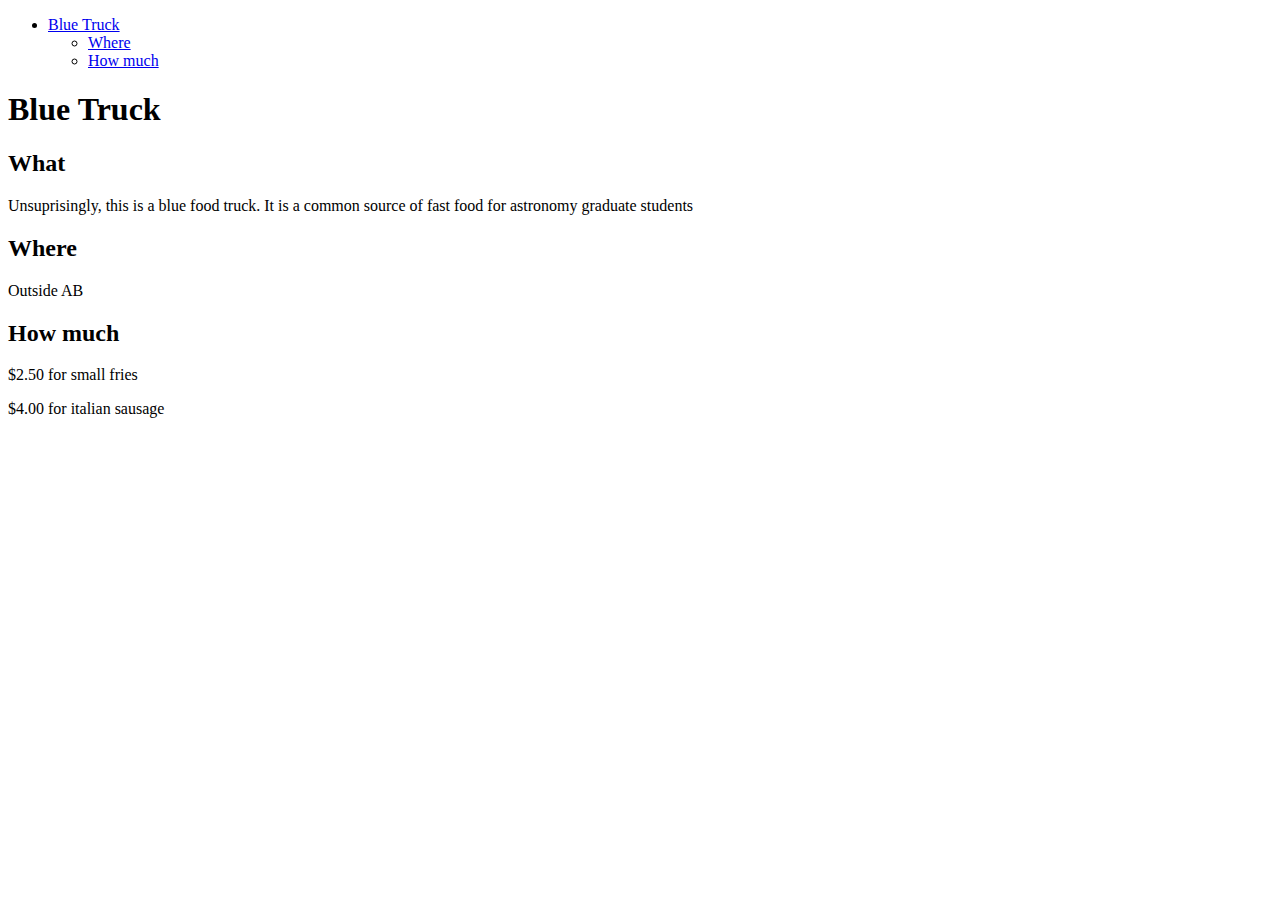
<file: bluetruck.html>
<!DOCTYPE html>
<html>

<head>
  <meta charset="utf-8">
  <meta name="viewport" content="width=device-width, initial-scale=1.0">
  <title>bluetruck.md</title>
  <link rel="stylesheet" href="https://stackedit.io/style.css" />
</head>

<body class="stackedit">
  <div class="stackedit__left">
    <div class="stackedit__toc">
      
<ul>
<li><a href="#blue-truck">Blue Truck</a>
<ul>
<li><a href="#where">Where</a></li>
<li><a href="#how-much">How much</a></li>
</ul>
</li>
</ul>

    </div>
  </div>
  <div class="stackedit__right">
    <div class="stackedit__html">
      <h1 id="blue-truck">Blue Truck</h1>
<h2 id="where">What</h2>
<p>Unsuprisingly, this is a blue food truck. It is a common source of fast food for astronomy graduate students</p>
<h2 id="where">Where</h2>
<p>Outside AB</p>
<h2 id="how-much">How much</h2>
<p>$2.50 for small fries</p>
<p>$4.00 for italian sausage</p>

    </div>
  </div>
</body>

</html>
<!--stackedit_data:
eyJoaXN0b3J5IjpbMTEzMjgyNTA4MywxMzcyMjA4NTVdfQ==
-->
</file>
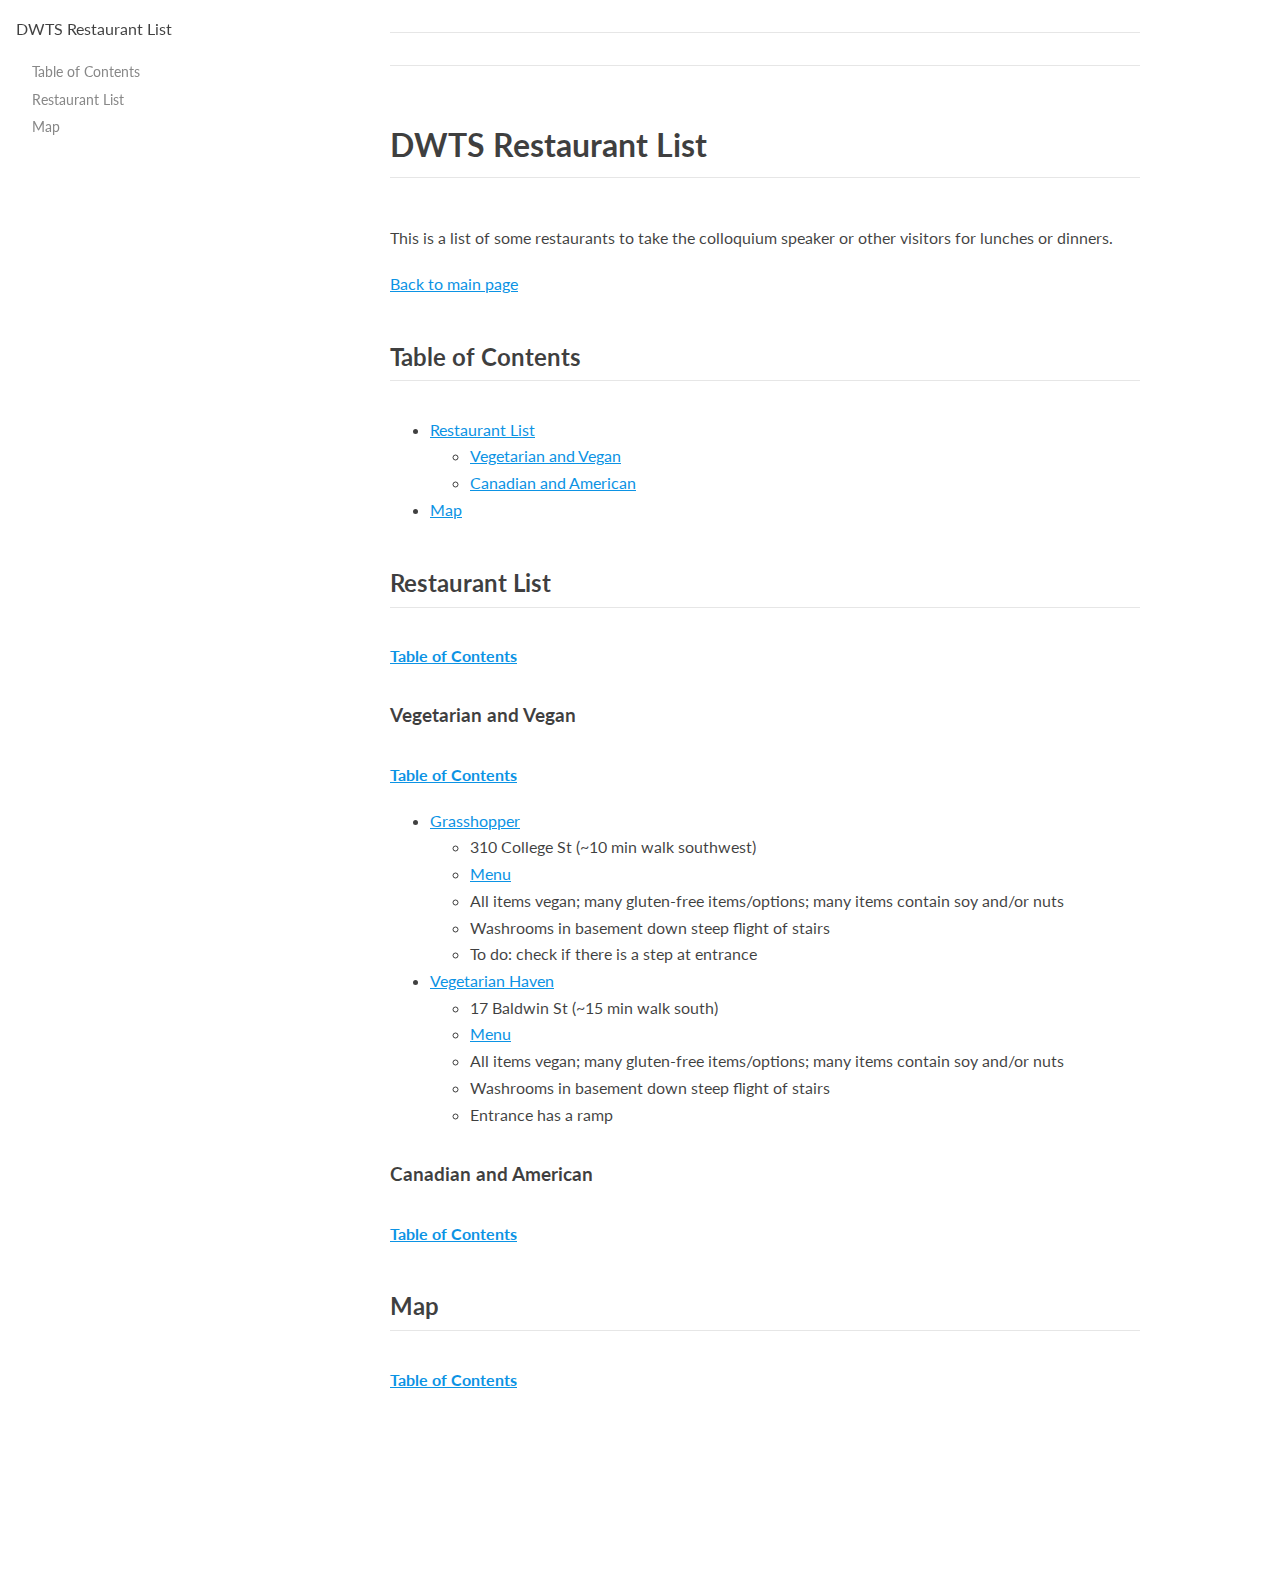
<file: dwts-restaurant-list.html>
<!DOCTYPE html>
<html>

<head>
  <meta charset="utf-8">
  <meta name="viewport" content="width=device-width, initial-scale=1.0">
  <title>dwts-restaurant-list.html</title>
  <link rel="stylesheet" href="https://uoftgasa.github.io/html-template/style.css" />
</head>

<body class="stackedit">
  <div class="stackedit__left">
    <div class="stackedit__toc">
      
<ul>
<li><a href="#dwts-restaurant-list">DWTS Restaurant List</a>
<ul>
<li><a href="#table-of-contents">Table of Contents</a></li>
<li><a href="#restaurant-list">Restaurant List</a></li>
<li><a href="#map">Map</a></li>
</ul>
</li>
</ul>

    </div>
  </div>
  <div class="stackedit__right">
    <div class="stackedit__html">
      <hr>
<hr>
<h1 id="dwts-restaurant-list">DWTS Restaurant List</h1>
<p>This is a list of some restaurants to take the colloquium speaker or other visitors for lunches or dinners.</p>
<p><a href="https://uoftgasa.github.io/#gasa">Back to main page</a></p>
<h2 id="table-of-contents">Table of Contents</h2>
<ul>
<li><a href="#restaurant-list">Restaurant List </a>
<ul>
<li><a href="#vegetarian-and-vegan">Vegetarian and Vegan</a></li>
<li><a href="#canadian-and-american">Canadian and American</a></li>
</ul>
</li>
<li><a href="#map">Map</a></li>
</ul>
<h2 id="restaurant-list">Restaurant List</h2>
<p><a href="#table-of-contents"><strong>Table of Contents</strong></a></p>
<h3 id="vegetarian-and-vegan">Vegetarian and Vegan</h3>
<p><a href="#table-of-contents"><strong>Table of Contents</strong></a></p>
<ul>
<li><a href="http://grasshopperrestaurant.ca/">Grasshopper</a>
<ul>
<li>310 College St (~10 min walk southwest)</li>
<li><a href="http://grasshopperrestaurant.ca/menu/college_menu.pdf">Menu</a></li>
<li>All items vegan; many gluten-free items/options; many items contain soy and/or nuts</li>
<li>Washrooms in basement down steep flight of stairs</li>
<li>To do: check if there is a step at entrance</li>
</ul>
</li>
<li><a href="http://www.vegetarianhaven.com/">Vegetarian Haven</a>
<ul>
<li>17 Baldwin St (~15 min walk south)</li>
<li><a href="http://www.vegetarianhaven.com/dinner-menu/">Menu</a></li>
<li>All items vegan; many gluten-free items/options; many items contain soy and/or nuts</li>
<li>Washrooms in basement down steep flight of stairs</li>
<li>Entrance has a ramp</li>
</ul>
</li>
</ul>
<h3 id="canadian-and-american">Canadian and American</h3>
<p><a href="#table-of-contents"><strong>Table of Contents</strong></a></p>
<h2 id="map">Map</h2>
<p><a href="#table-of-contents"><strong>Table of Contents</strong></a></p>

    </div>
  </div>
</body>

</html>
</file>
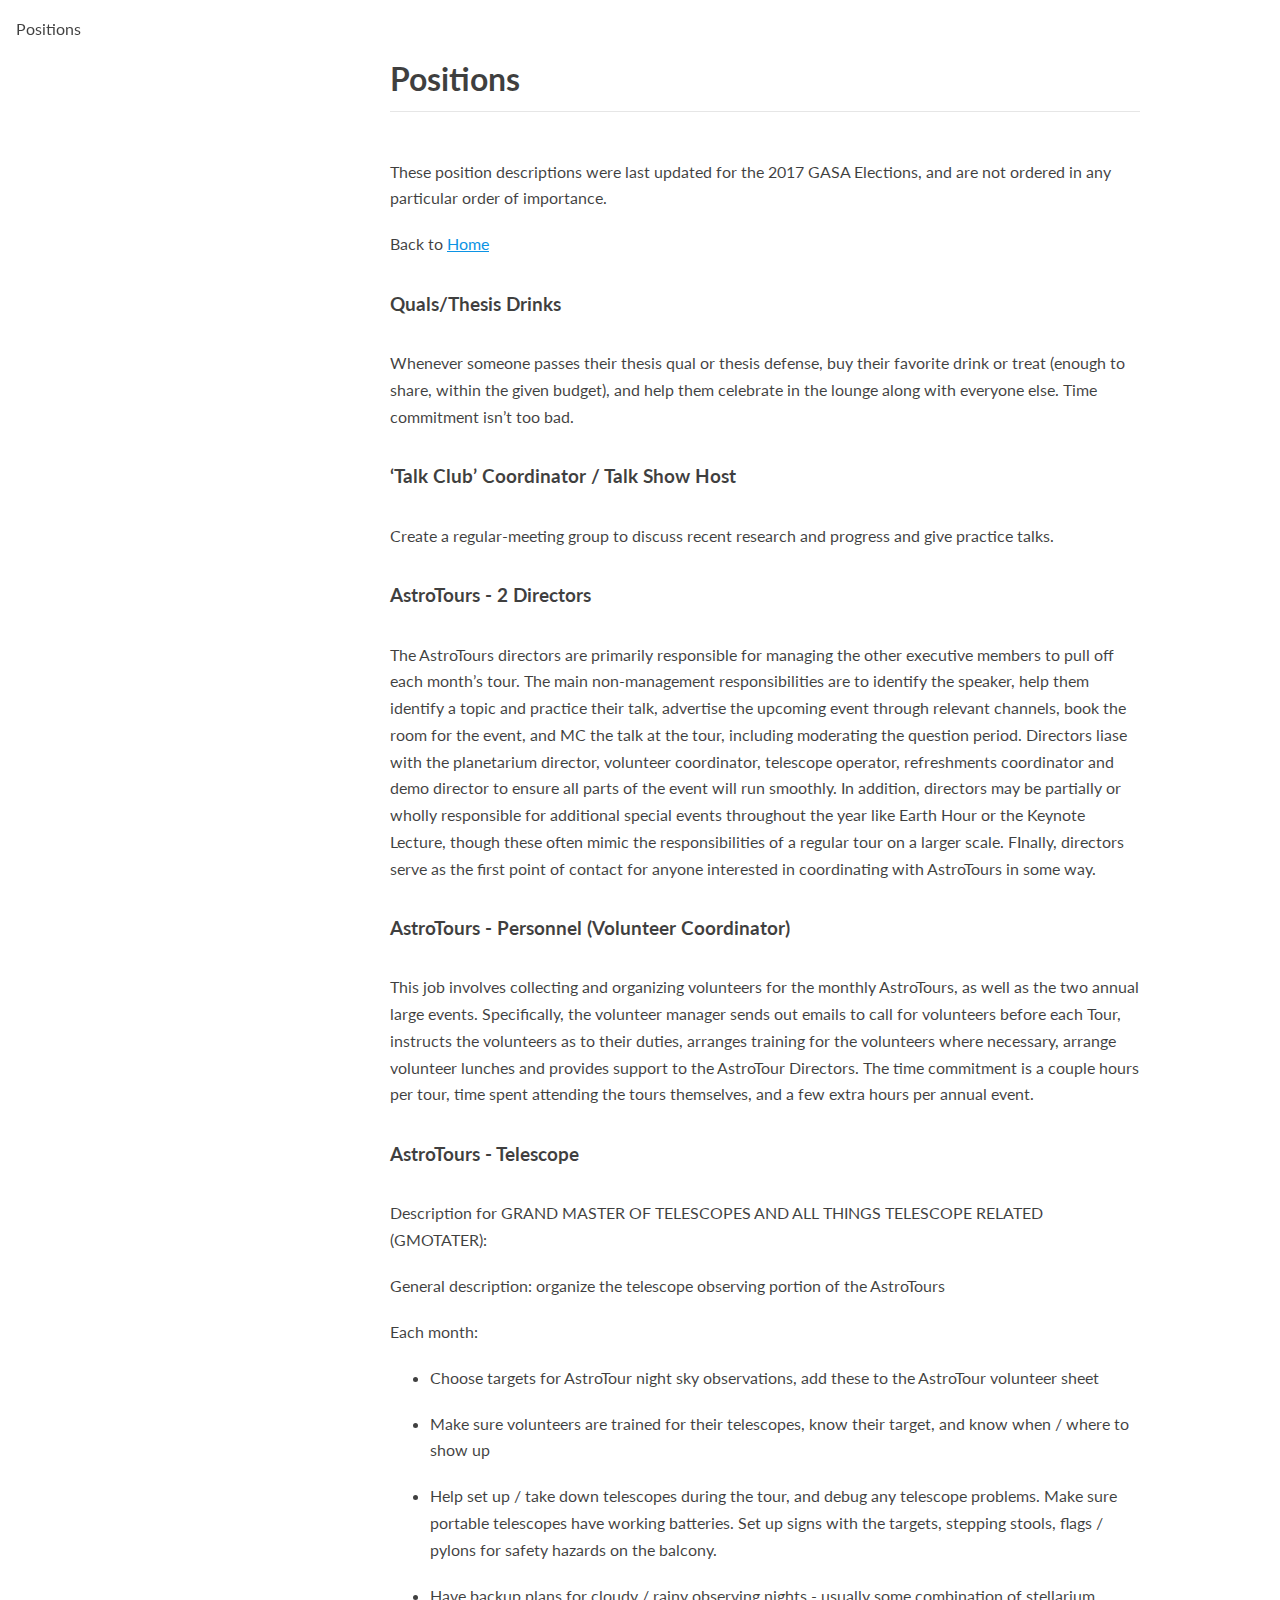
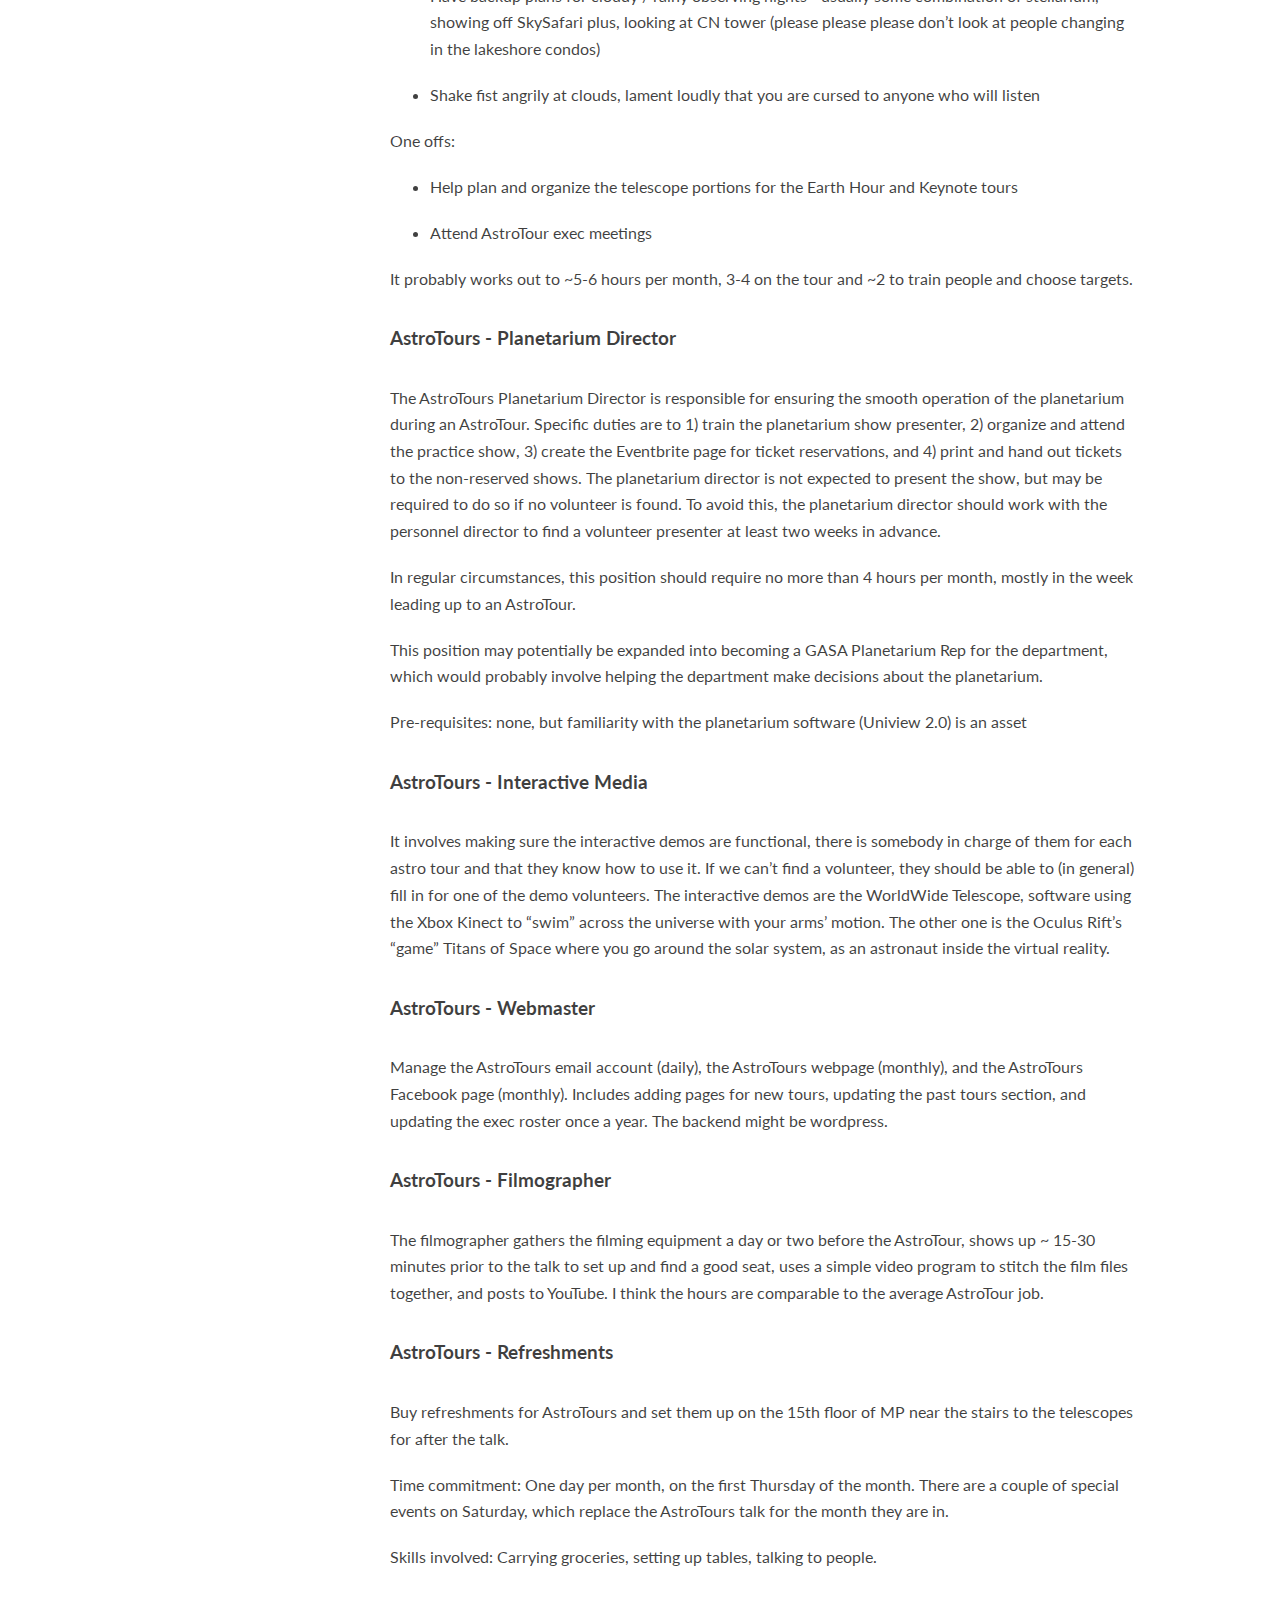
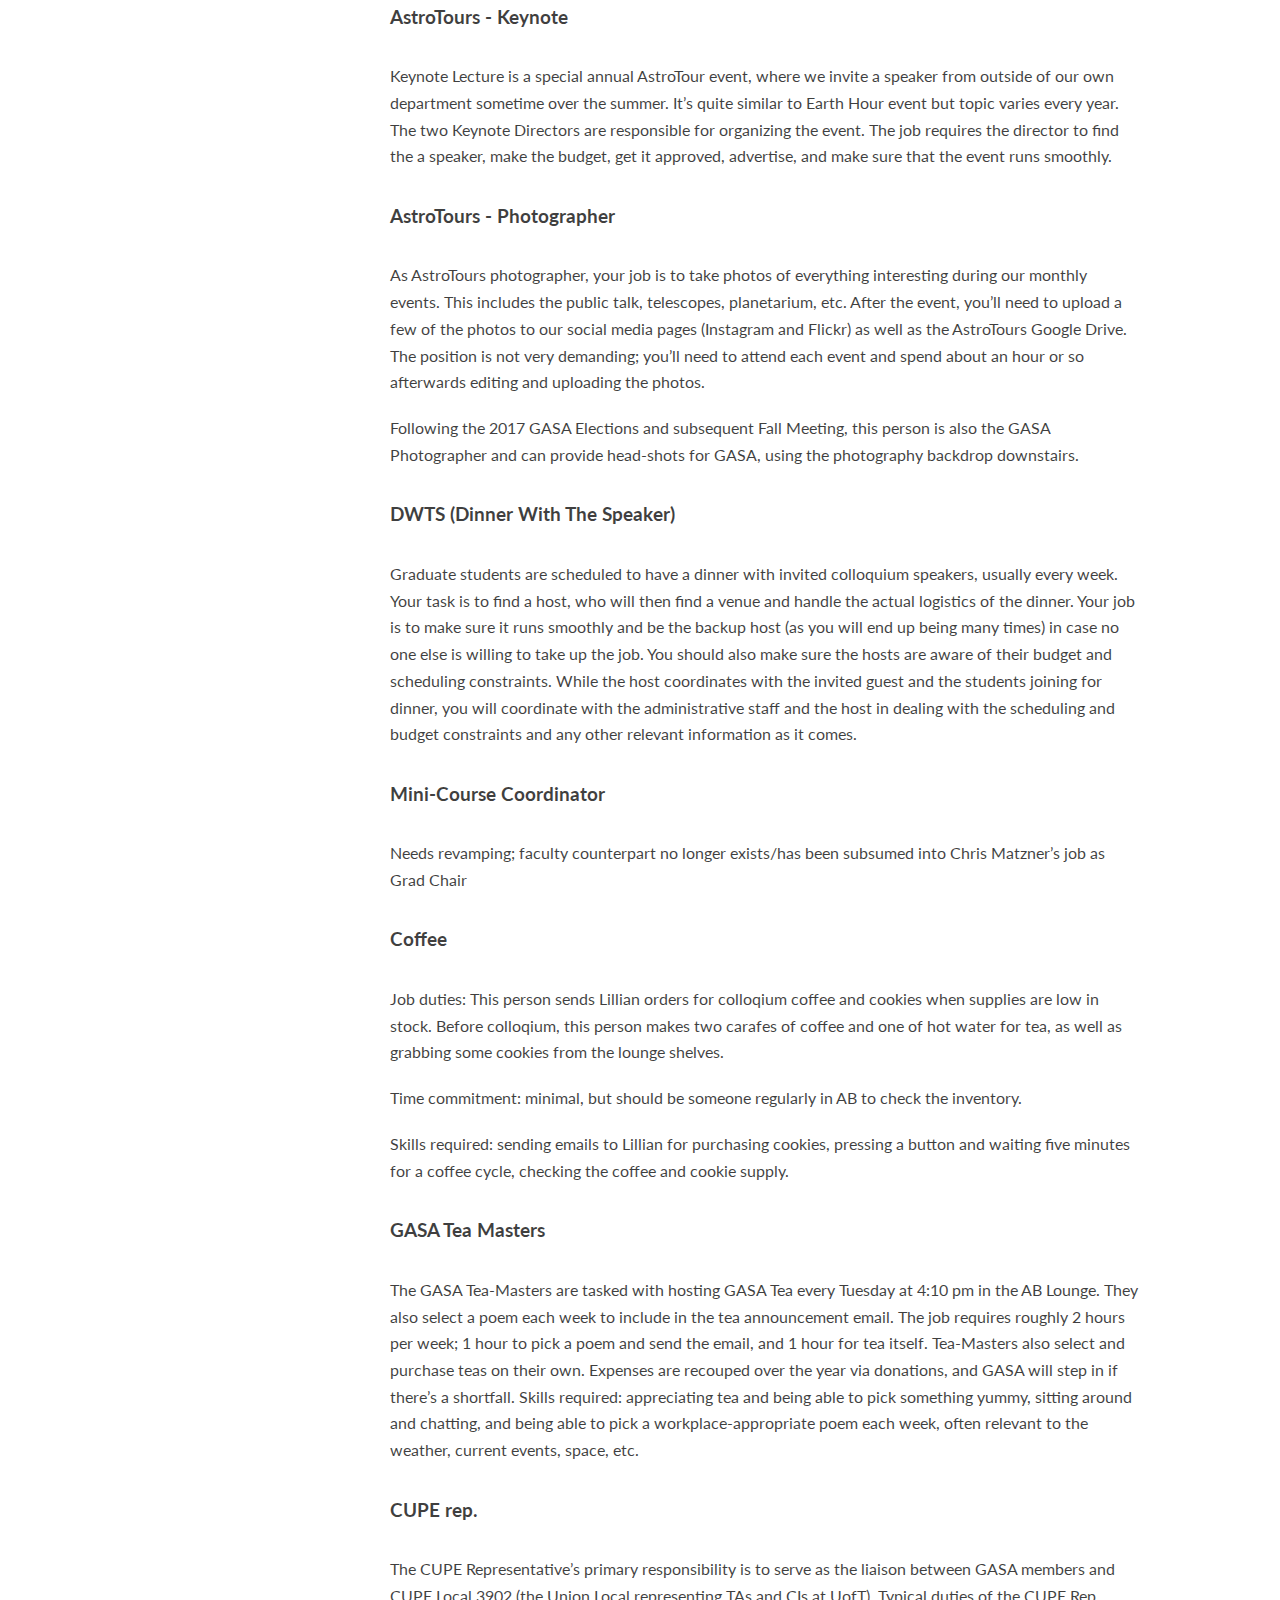
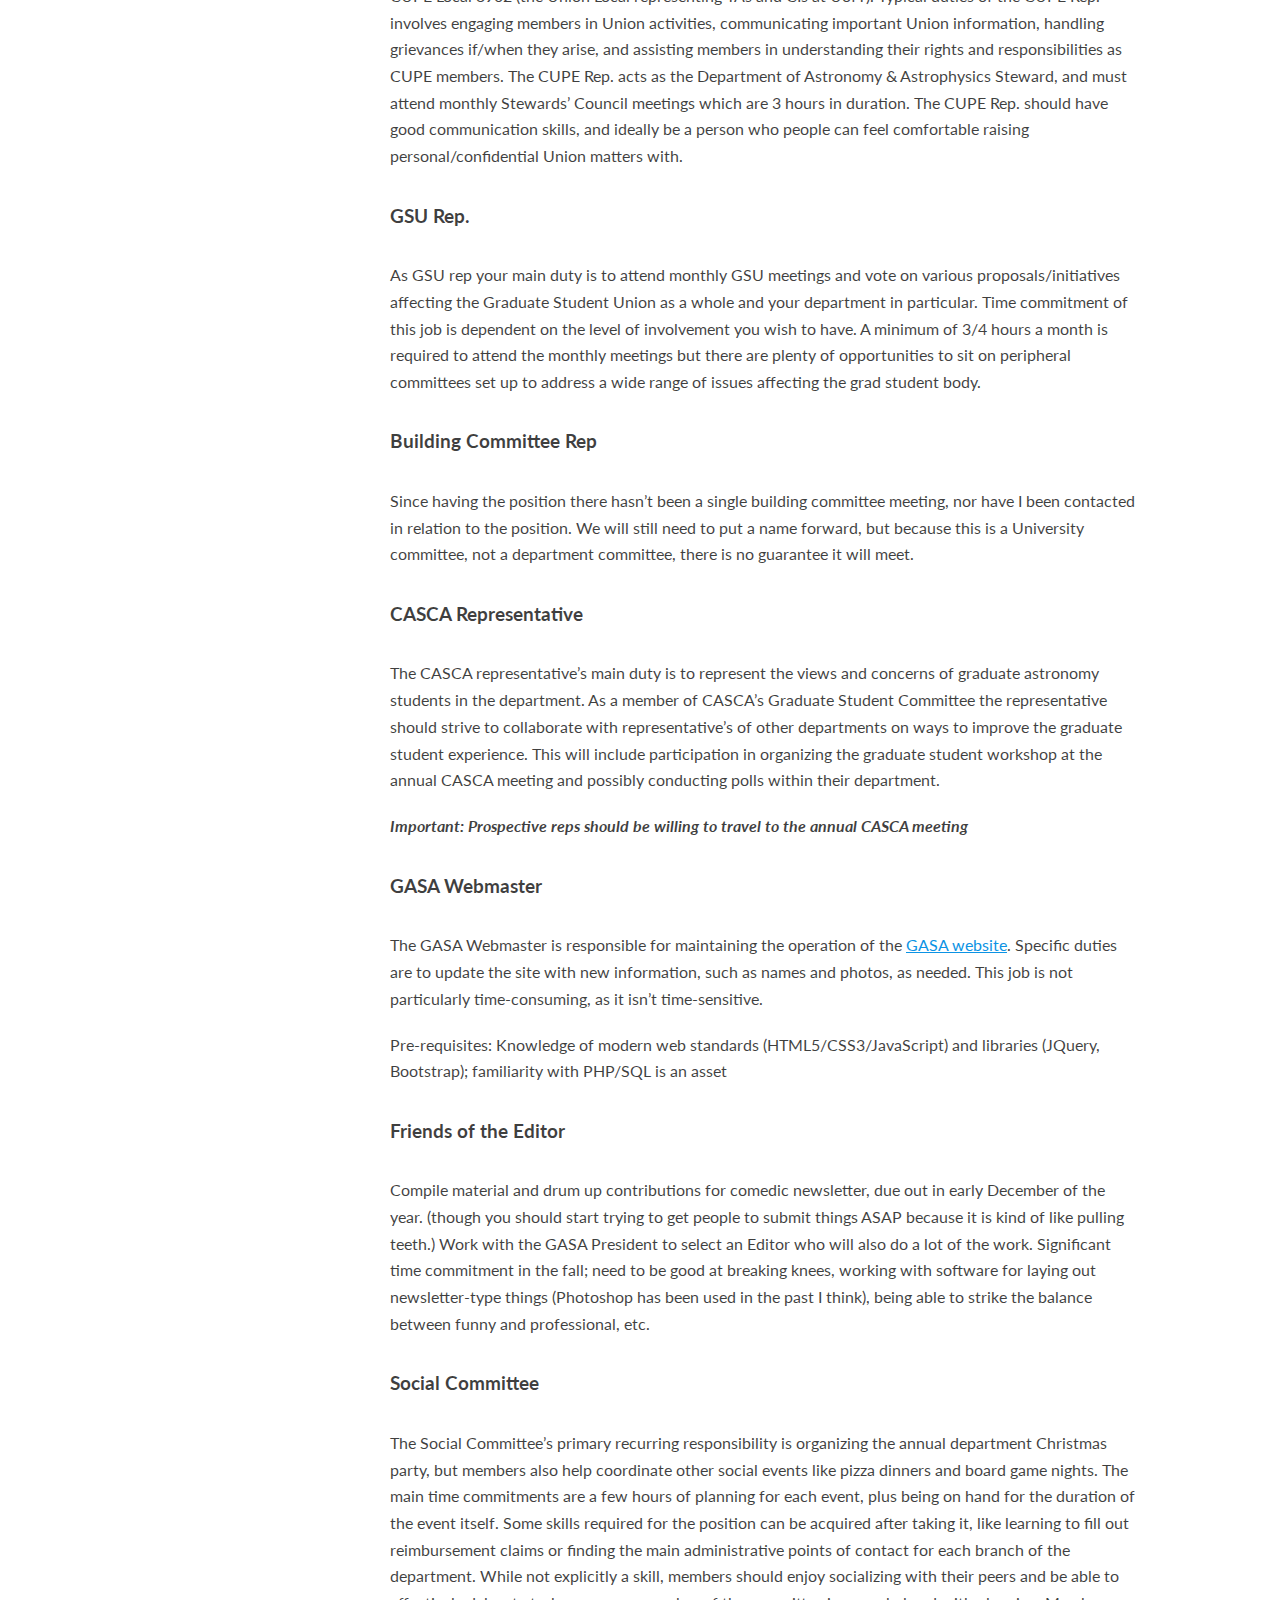
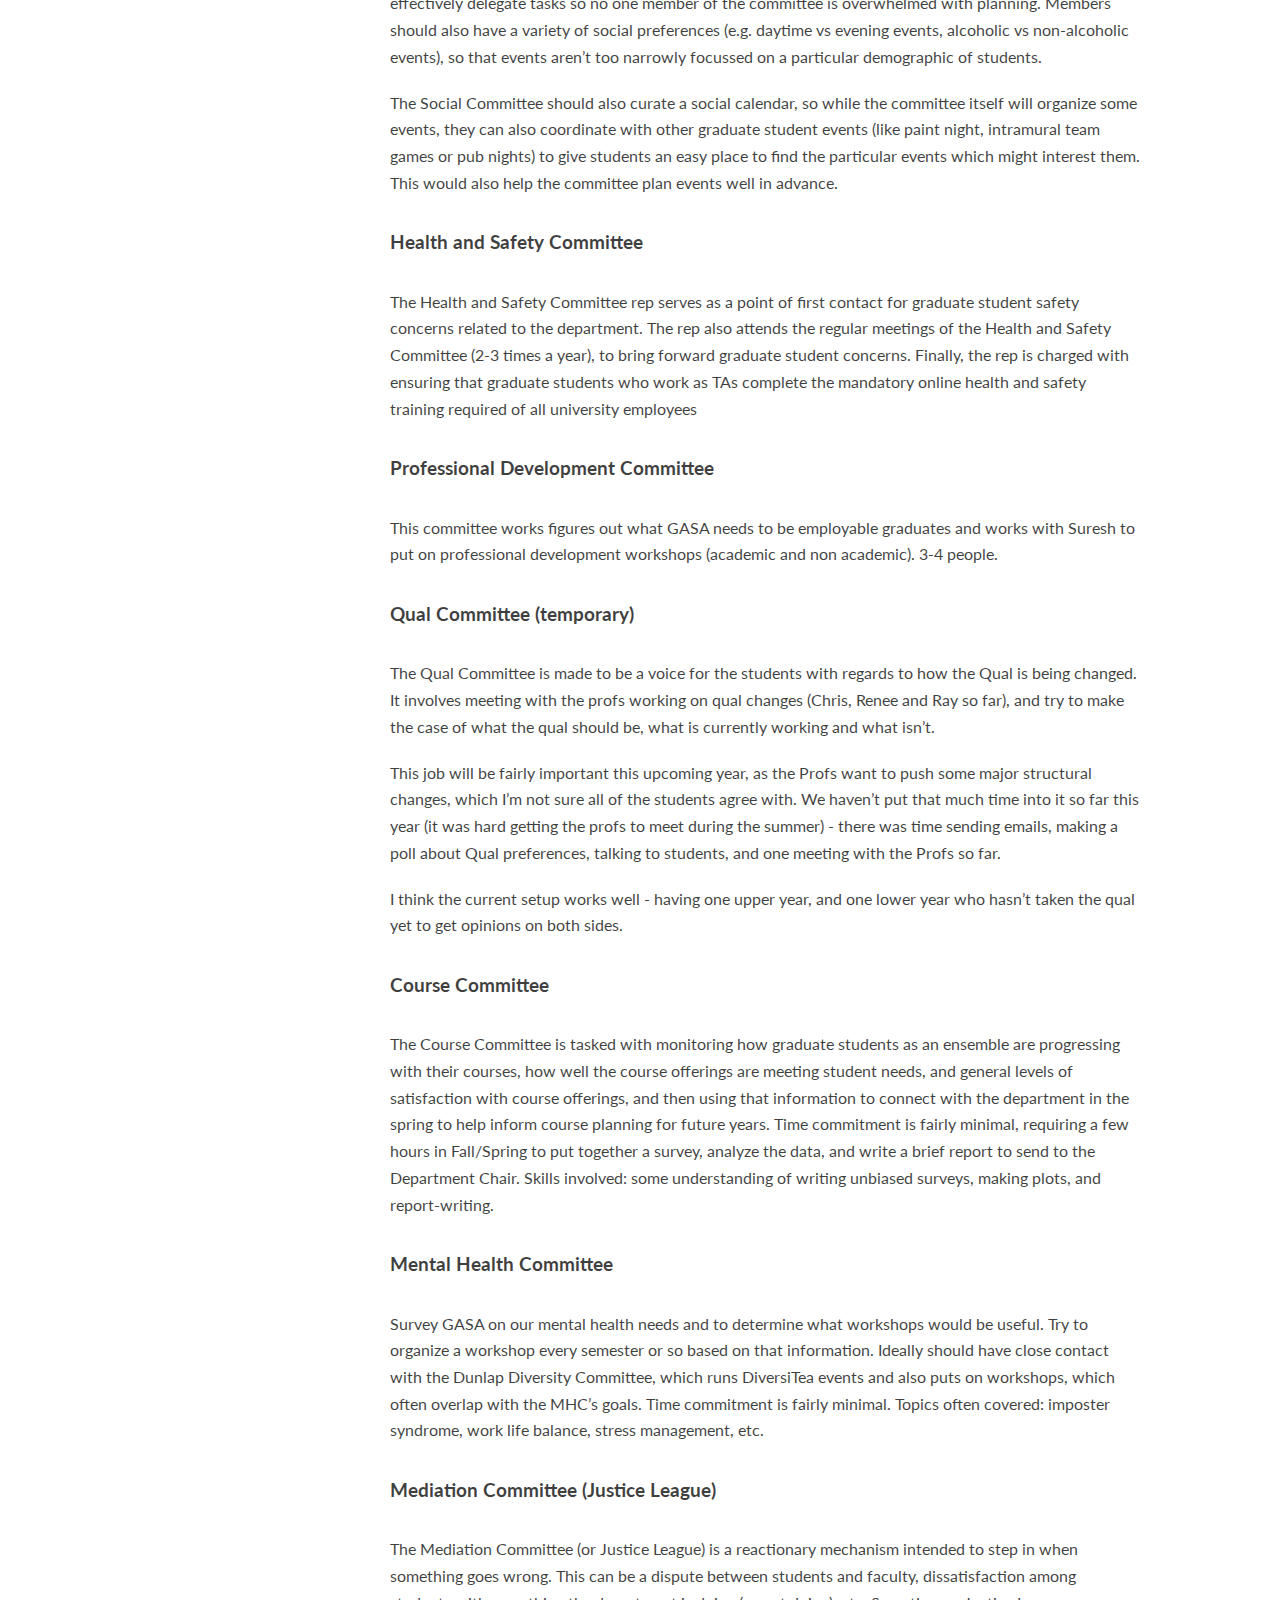
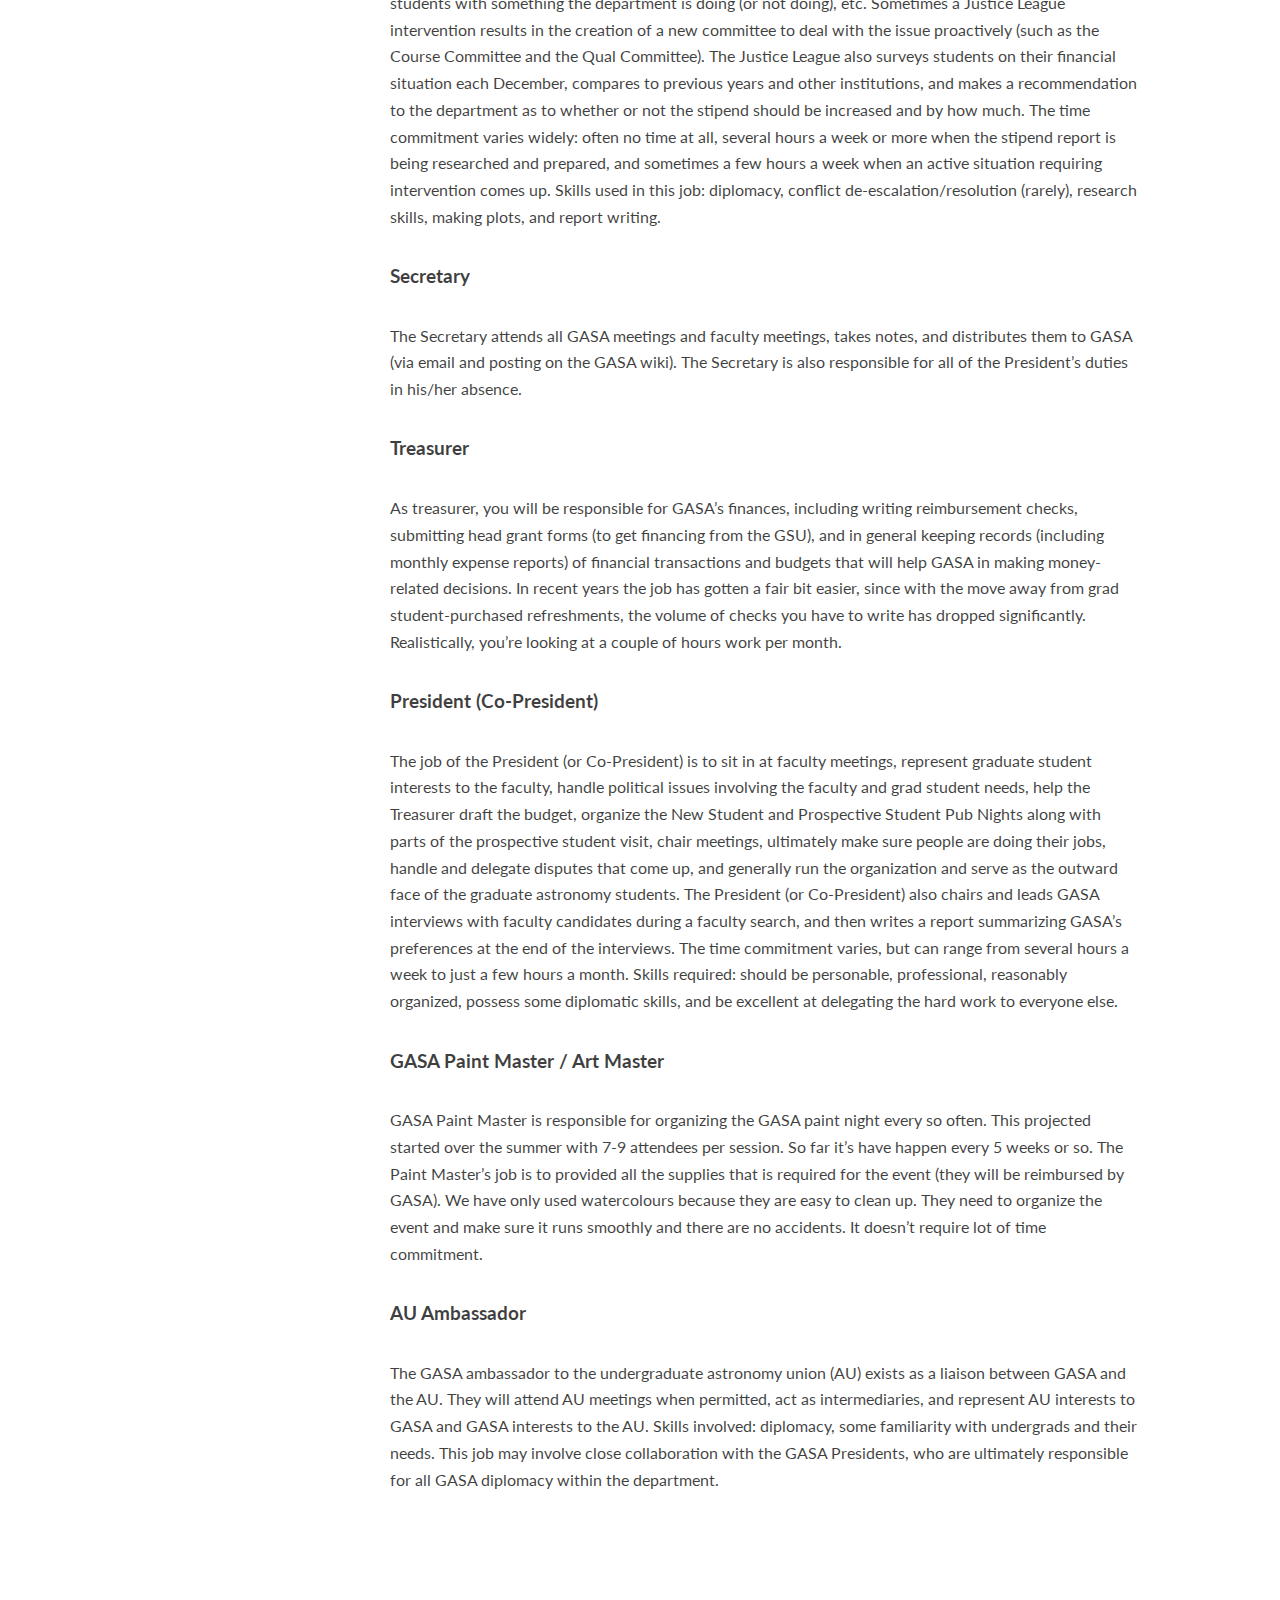
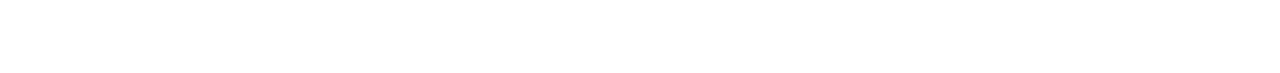
<file: gasajobs.html>
<!DOCTYPE html>
<html>

<head>
  <meta charset="utf-8">
  <meta name="viewport" content="width=device-width, initial-scale=1.0">
  <title>gasajobs</title>
  <link rel="stylesheet" href="https://uoftgasa.github.io/html-template/style.css" />
</head>

<body class="stackedit">
  <div class="stackedit__left">
    <div class="stackedit__toc">
      
<ul>
<li><a href="#positions">Positions</a>
<ul>
<li></li>
</ul>
</li>
</ul>

    </div>
  </div>
  <div class="stackedit__right">
    <div class="stackedit__html">
      <h1 id="positions">Positions</h1>
<p>These position descriptions were last updated for the 2017 GASA Elections, and are not ordered in any particular order of importance.</p>
<p>Back to <a href="../index.html">Home</a></p>
<h3 id="qualsthesis-drinks">Quals/Thesis Drinks</h3>
<p>Whenever someone passes their thesis qual or thesis defense, buy their favorite drink or treat (enough to share, within the given budget), and help them celebrate in the lounge along with everyone else. Time commitment isn’t too bad.</p>
<h3 id="‘talk-club’-coordinator--talk-show-host">‘Talk Club’ Coordinator / Talk Show Host</h3>
<p>Create a regular-meeting group to discuss recent research and progress and give practice talks.</p>
<h3 id="astrotours---2-directors">AstroTours - 2 Directors</h3>
<p>The AstroTours directors are primarily responsible for managing the other executive members to pull off each month’s tour. The main non-management responsibilities are to identify the speaker, help them identify a topic and practice their talk, advertise the upcoming event through relevant channels, book the room for the event, and MC the talk at the tour, including moderating the question period. Directors liase with the planetarium director, volunteer coordinator, telescope operator, refreshments coordinator and demo director to ensure all parts of the event will run smoothly. In addition, directors may be partially or wholly responsible for additional special events throughout the year like Earth Hour or the Keynote Lecture, though these often mimic the responsibilities of a regular tour on a larger scale. FInally, directors serve as the first point of contact for anyone interested in coordinating with AstroTours in some way.</p>
<h3 id="astrotours---personnel-volunteer-coordinator">AstroTours - Personnel (Volunteer Coordinator)</h3>
<p>This job involves collecting and organizing volunteers for the monthly AstroTours, as well as the two annual large events. Specifically, the volunteer manager sends out emails to call for volunteers before each Tour, instructs the volunteers as to their duties, arranges training for the volunteers where necessary, arrange volunteer lunches and provides support to the AstroTour Directors. The time commitment is a couple hours per tour, time spent attending the tours themselves, and a few extra hours per annual event.</p>
<h3 id="astrotours---telescope">AstroTours - Telescope</h3>
<p>Description for GRAND MASTER OF TELESCOPES AND ALL THINGS TELESCOPE RELATED (GMOTATER):</p>
<p>General description: organize the telescope observing portion of the AstroTours</p>
<p>Each month:</p>
<ul>
<li>
<p>Choose targets for AstroTour night sky observations, add these to the AstroTour volunteer sheet</p>
</li>
<li>
<p>Make sure volunteers are trained for their telescopes, know their target, and know when / where to show up</p>
</li>
<li>
<p>Help set up / take down telescopes during the tour, and debug any telescope problems. Make sure portable telescopes have working batteries. Set up signs with the targets, stepping stools, flags / pylons for safety hazards on the balcony.</p>
</li>
<li>
<p>Have backup plans for cloudy / rainy observing nights - usually some combination of stellarium, showing off SkySafari plus, looking at CN tower (please please please don’t look at people changing in the lakeshore condos)</p>
</li>
<li>
<p>Shake fist angrily at clouds, lament loudly that you are cursed to anyone who will listen</p>
</li>
</ul>
<p>One offs:</p>
<ul>
<li>
<p>Help plan and organize the telescope portions for the Earth Hour and Keynote tours</p>
</li>
<li>
<p>Attend AstroTour exec meetings</p>
</li>
</ul>
<p>It probably works out to ~5-6 hours per month, 3-4 on the tour and ~2 to train people and choose targets.</p>
<h3 id="astrotours---planetarium-director">AstroTours - Planetarium Director</h3>
<p>The AstroTours Planetarium Director is responsible for ensuring the smooth operation of the planetarium during an AstroTour. Specific duties are to 1) train the planetarium show presenter, 2) organize and attend the practice show, 3) create the Eventbrite page for ticket reservations, and 4) print and hand out tickets to the non-reserved shows. The planetarium director is not expected to present the show, but may be required to do so if no volunteer is found. To avoid this, the planetarium director should work with the personnel director to find a volunteer presenter at least two weeks in advance.</p>
<p>In regular circumstances, this position should require no more than 4 hours per month, mostly in the week leading up to an AstroTour.</p>
<p>This position may potentially be expanded into becoming a GASA Planetarium Rep for the department, which would probably involve helping the department make decisions about the planetarium.</p>
<p>Pre-requisites: none, but familiarity with the planetarium software (Uniview 2.0) is an asset</p>
<h3 id="astrotours---interactive-media">AstroTours - Interactive Media</h3>
<p>It involves making sure the interactive demos are functional, there is somebody in charge of them for each astro tour and that they know how to use it. If we can’t find a volunteer, they should be able to (in general) fill in for one of the demo volunteers. The interactive demos are the WorldWide Telescope, software using the Xbox Kinect to “swim” across the universe with your arms’ motion. The other one is the Oculus Rift’s “game” Titans of Space where you go around the solar system, as an astronaut inside the virtual reality.</p>
<h3 id="astrotours---webmaster">AstroTours - Webmaster</h3>
<p>Manage the AstroTours email account (daily), the AstroTours webpage (monthly), and the AstroTours Facebook page (monthly). Includes adding pages for new tours, updating the past tours section, and updating the exec roster once a year. The backend might be wordpress.</p>
<h3 id="astrotours---filmographer">AstroTours - Filmographer</h3>
<p>The filmographer gathers the filming equipment a day or two before the AstroTour, shows up ~ 15-30 minutes prior to the talk to set up and find a good seat, uses a simple video program to stitch the film files together, and posts to YouTube. I think the hours are comparable to the average AstroTour job.</p>
<h3 id="astrotours---refreshments">AstroTours - Refreshments</h3>
<p>Buy refreshments for AstroTours and set them up on the 15th floor of MP near the stairs to the telescopes for after the talk.</p>
<p>Time commitment: One day per month, on the first Thursday of the month. There are a couple of special events on Saturday, which replace the AstroTours talk for the month they are in.</p>
<p>Skills involved: Carrying groceries, setting up tables, talking to people.</p>
<h3 id="astrotours---keynote">AstroTours - Keynote</h3>
<p>Keynote Lecture is a special annual AstroTour event, where we invite a speaker from outside of our own department sometime over the summer. It’s quite similar to Earth Hour event but topic varies every year. The two Keynote Directors are responsible for organizing the event. The job requires the director to find the a speaker, make the budget, get it approved, advertise, and make sure that the event runs smoothly.</p>
<h3 id="astrotours---photographer">AstroTours - Photographer</h3>
<p>As AstroTours photographer, your job is to take photos of everything interesting during our monthly events. This includes the public talk, telescopes, planetarium, etc. After the event, you’ll need to upload a few of the photos to our social media pages (Instagram and Flickr) as well as the AstroTours Google Drive. The position is not very demanding; you’ll need to attend each event and spend about an hour or so afterwards editing and uploading the photos.</p>
<p>Following the 2017 GASA Elections and subsequent Fall Meeting, this person is also the GASA Photographer and can provide head-shots for GASA, using the photography backdrop downstairs.</p>
<h3 id="dwts-dinner-with-the-speaker">DWTS (Dinner With The Speaker)</h3>
<p>Graduate students are scheduled to have a dinner with invited colloquium speakers, usually every week. Your task is to find a host, who will then find a venue and handle the actual logistics of the dinner. Your job is to make sure it runs smoothly and be the backup host (as you will end up being many times) in case no one else is willing to take up the job. You should also make sure the hosts are aware of their budget and scheduling constraints. While the host coordinates with the invited guest and the students joining for dinner, you will coordinate with the administrative staff and the host in dealing with the scheduling and budget constraints and any other relevant information as it comes.</p>
<h3 id="mini-course-coordinator">Mini-Course Coordinator</h3>
<p>Needs revamping; faculty counterpart no longer exists/has been subsumed into Chris Matzner’s job as Grad Chair</p>
<h3 id="coffee">Coffee</h3>
<p>Job duties: This person sends Lillian orders for colloqium coffee and cookies when supplies are low in stock. Before colloqium, this person makes two carafes of coffee and one of hot water for tea, as well as grabbing some cookies from the lounge shelves.</p>
<p>Time commitment: minimal, but should be someone regularly in AB to check the inventory.</p>
<p>Skills required: sending emails to Lillian for purchasing cookies, pressing a button and waiting five minutes for a coffee cycle, checking the coffee and cookie supply.</p>
<h3 id="gasa-tea-masters">GASA Tea Masters</h3>
<p>The GASA Tea-Masters are tasked with hosting GASA Tea every Tuesday at 4:10 pm in the AB Lounge. They also select a poem each week to include in the tea announcement email. The job requires roughly 2 hours per week; 1 hour to pick a poem and send the email, and 1 hour for tea itself. Tea-Masters also select and purchase teas on their own. Expenses are recouped over the year via donations, and GASA will step in if there’s a shortfall. Skills required: appreciating tea and being able to pick something yummy, sitting around and chatting, and being able to pick a workplace-appropriate poem each week, often relevant to the weather, current events, space, etc.</p>
<h3 id="cupe-rep.">CUPE rep.</h3>
<p>The CUPE Representative’s primary responsibility is to serve as the liaison between GASA members and CUPE Local 3902 (the Union Local representing TAs and CIs at UofT). Typical duties of the CUPE Rep. involves engaging members in Union activities, communicating important Union information, handling grievances if/when they arise, and assisting members in understanding their rights and responsibilities as CUPE members. The CUPE Rep. acts as the Department of Astronomy &amp; Astrophysics Steward, and must attend monthly Stewards’ Council meetings which are 3 hours in duration. The CUPE Rep. should have good communication skills, and ideally be a person who people can feel comfortable raising personal/confidential Union matters with.</p>
<h3 id="gsu-rep.">GSU Rep.</h3>
<p>As GSU rep your main duty is to attend monthly GSU meetings and vote on various proposals/initiatives affecting the Graduate Student Union as a whole and your department in particular. Time commitment of this job is dependent on the level of involvement you wish to have. A minimum of 3/4 hours a month is required to attend the monthly meetings but there are plenty of opportunities to sit on peripheral committees set up to address a wide range of issues affecting the grad student body.</p>
<h3 id="building-committee-rep">Building Committee Rep</h3>
<p>Since having the position there hasn’t been a single building committee meeting, nor have I been contacted in relation to the position. We will still need to put a name forward, but because this is a University committee, not a department committee, there is no guarantee it will meet.</p>
<h3 id="casca-representative">CASCA Representative</h3>
<p>The CASCA representative’s main duty is to represent the views and concerns of graduate astronomy students in the department. As a member of CASCA’s Graduate Student Committee the representative should strive to collaborate with representative’s of other departments on ways to improve the graduate student experience. This will include participation in organizing the graduate student workshop at the annual CASCA meeting and possibly conducting polls within their department.</p>
<p><em><strong>Important: Prospective reps should be willing to travel to the annual CASCA meeting</strong></em></p>
<h3 id="gasa-webmaster">GASA Webmaster</h3>
<p>The GASA Webmaster is responsible for maintaining the operation of the <a href="http://www.astro.utoronto.ca/%7Egasa">GASA website</a>. Specific duties are to update the site with new information, such as names and photos, as needed. This job is not particularly time-consuming, as it isn’t time-sensitive.</p>
<p>Pre-requisites: Knowledge of modern web standards (HTML5/CSS3/JavaScript) and libraries (JQuery, Bootstrap); familiarity with PHP/SQL is an asset</p>
<h3 id="friends-of-the-editor">Friends of the Editor</h3>
<p>Compile material and drum up contributions for comedic newsletter, due out in early December of the year. (though you should start trying to get people to submit things ASAP because it is kind of like pulling teeth.) Work with the GASA President to select an Editor who will also do a lot of the work. Significant time commitment in the fall; need to be good at breaking knees, working with software for laying out newsletter-type things (Photoshop has been used in the past I think), being able to strike the balance between funny and professional, etc.</p>
<h3 id="social-committee">Social Committee</h3>
<p>The Social Committee’s primary recurring responsibility is organizing the annual department Christmas party, but members also help coordinate other social events like pizza dinners and board game nights. The main time commitments are a few hours of planning for each event, plus being on hand for the duration of the event itself. Some skills required for the position can be acquired after taking it, like learning to fill out reimbursement claims or finding the main administrative points of contact for each branch of the department. While not explicitly a skill, members should enjoy socializing with their peers and be able to effectively delegate tasks so no one member of the committee is overwhelmed with planning. Members should also have a variety of social preferences (e.g. daytime vs evening events, alcoholic vs non-alcoholic events), so that events aren’t too narrowly focussed on a particular demographic of students.</p>
<p>The Social Committee should also curate a social calendar, so while the committee itself will organize some events, they can also coordinate with other graduate student events (like paint night, intramural team games or pub nights) to give students an easy place to find the particular events which might interest them. This would also help the committee plan events well in advance.</p>
<h3 id="health-and-safety-committee">Health and Safety Committee</h3>
<p>The Health and Safety Committee rep serves as a point of first contact for graduate student safety concerns related to the department. The rep also attends the regular meetings of the Health and Safety Committee (2-3 times a year), to bring forward graduate student concerns. Finally, the rep is charged with ensuring that graduate students who work as TAs complete the mandatory online health and safety training required of all university employees</p>
<h3 id="professional-development-committee">Professional Development Committee</h3>
<p>This committee works figures out what GASA needs to be employable graduates and works with Suresh to put on professional development workshops (academic and non academic). 3-4 people.</p>
<h3 id="qual-committee-temporary">Qual Committee (temporary)</h3>
<p>The Qual Committee is made to be a voice for the students with regards to how the Qual is being changed. It involves meeting with the profs working on qual changes (Chris, Renee and Ray so far), and try to make the case of what the qual should be, what is currently working and what isn’t.</p>
<p>This job will be fairly important this upcoming year, as the Profs want to push some major structural changes, which I’m not sure all of the students agree with. We haven’t put that much time into it so far this year (it was hard getting the profs to meet during the summer) - there was time sending emails, making a poll about Qual preferences, talking to students, and one meeting with the Profs so far.</p>
<p>I think the current setup works well - having one upper year, and one lower year who hasn’t taken the qual yet to get opinions on both sides.</p>
<h3 id="course-committee">Course Committee</h3>
<p>The Course Committee is tasked with monitoring how graduate students as an ensemble are progressing with their courses, how well the course offerings are meeting student needs, and general levels of satisfaction with course offerings, and then using that information to connect with the department in the spring to help inform course planning for future years. Time commitment is fairly minimal, requiring a few hours in Fall/Spring to put together a survey, analyze the data, and write a brief report to send to the Department Chair. Skills involved: some understanding of writing unbiased surveys, making plots, and report-writing.</p>
<h3 id="mental-health-committee">Mental Health Committee</h3>
<p>Survey GASA on our mental health needs and to determine what workshops would be useful. Try to organize a workshop every semester or so based on that information. Ideally should have close contact with the Dunlap Diversity Committee, which runs DiversiTea events and also puts on workshops, which often overlap with the MHC’s goals. Time commitment is fairly minimal. Topics often covered: imposter syndrome, work life balance, stress management, etc.</p>
<h3 id="mediation-committee-justice-league">Mediation Committee (Justice League)</h3>
<p>The Mediation Committee (or Justice League) is a reactionary mechanism intended to step in when something goes wrong. This can be a dispute between students and faculty, dissatisfaction among students with something the department is doing (or not doing), etc. Sometimes a Justice League intervention results in the creation of a new committee to deal with the issue proactively (such as the Course Committee and the Qual Committee). The Justice League also surveys students on their financial situation each December, compares to previous years and other institutions, and makes a recommendation to the department as to whether or not the stipend should be increased and by how much. The time commitment varies widely: often no time at all, several hours a week or more when the stipend report is being researched and prepared, and sometimes a few hours a week when an active situation requiring intervention comes up. Skills used in this job: diplomacy, conflict de-escalation/resolution (rarely), research skills, making plots, and report writing.</p>
<h3 id="secretary">Secretary</h3>
<p>The Secretary attends all GASA meetings and faculty meetings, takes notes, and distributes them to GASA (via email and posting on the GASA wiki). The Secretary is also responsible for all of the President’s duties in his/her absence.</p>
<h3 id="treasurer">Treasurer</h3>
<p>As treasurer, you will be responsible for GASA’s finances, including writing reimbursement checks, submitting head grant forms (to get financing from the GSU), and in general keeping records (including monthly expense reports) of financial transactions and budgets that will help GASA in making money-related decisions. In recent years the job has gotten a fair bit easier, since with the move away from grad student-purchased refreshments, the volume of checks you have to write has dropped significantly. Realistically, you’re looking at a couple of hours work per month.</p>
<h3 id="president-co-president">President (Co-President)</h3>
<p>The job of the President (or Co-President) is to sit in at faculty meetings, represent graduate student interests to the faculty, handle political issues involving the faculty and grad student needs, help the Treasurer draft the budget, organize the New Student and Prospective Student Pub Nights along with parts of the prospective student visit, chair meetings, ultimately make sure people are doing their jobs, handle and delegate disputes that come up, and generally run the organization and serve as the outward face of the graduate astronomy students. The President (or Co-President) also chairs and leads GASA interviews with faculty candidates during a faculty search, and then writes a report summarizing GASA’s preferences at the end of the interviews. The time commitment varies, but can range from several hours a week to just a few hours a month. Skills required: should be personable, professional, reasonably organized, possess some diplomatic skills, and be excellent at delegating the hard work to everyone else.</p>
<h3 id="gasa-paint-master--art-master">GASA Paint Master / Art Master</h3>
<p>GASA Paint Master is responsible for organizing the GASA paint night every so often. This projected started over the summer with 7-9 attendees per session. So far it’s have happen every 5 weeks or so. The Paint Master’s job is to provided all the supplies that is required for the event (they will be reimbursed by GASA). We have only used watercolours because they are easy to clean up. They need to organize the event and make sure it runs smoothly and there are no accidents. It doesn’t require lot of time commitment.</p>
<h3 id="au-ambassador">AU Ambassador</h3>
<p>The GASA ambassador to the undergraduate astronomy union (AU) exists as a liaison between GASA and the AU. They will attend AU meetings when permitted, act as intermediaries, and represent AU interests to GASA and GASA interests to the AU. Skills involved: diplomacy, some familiarity with undergrads and their needs. This job may involve close collaboration with the GASA Presidents, who are ultimately responsible for all GASA diplomacy within the department.</p>

    </div>
  </div>
</body>

</html>
</file>
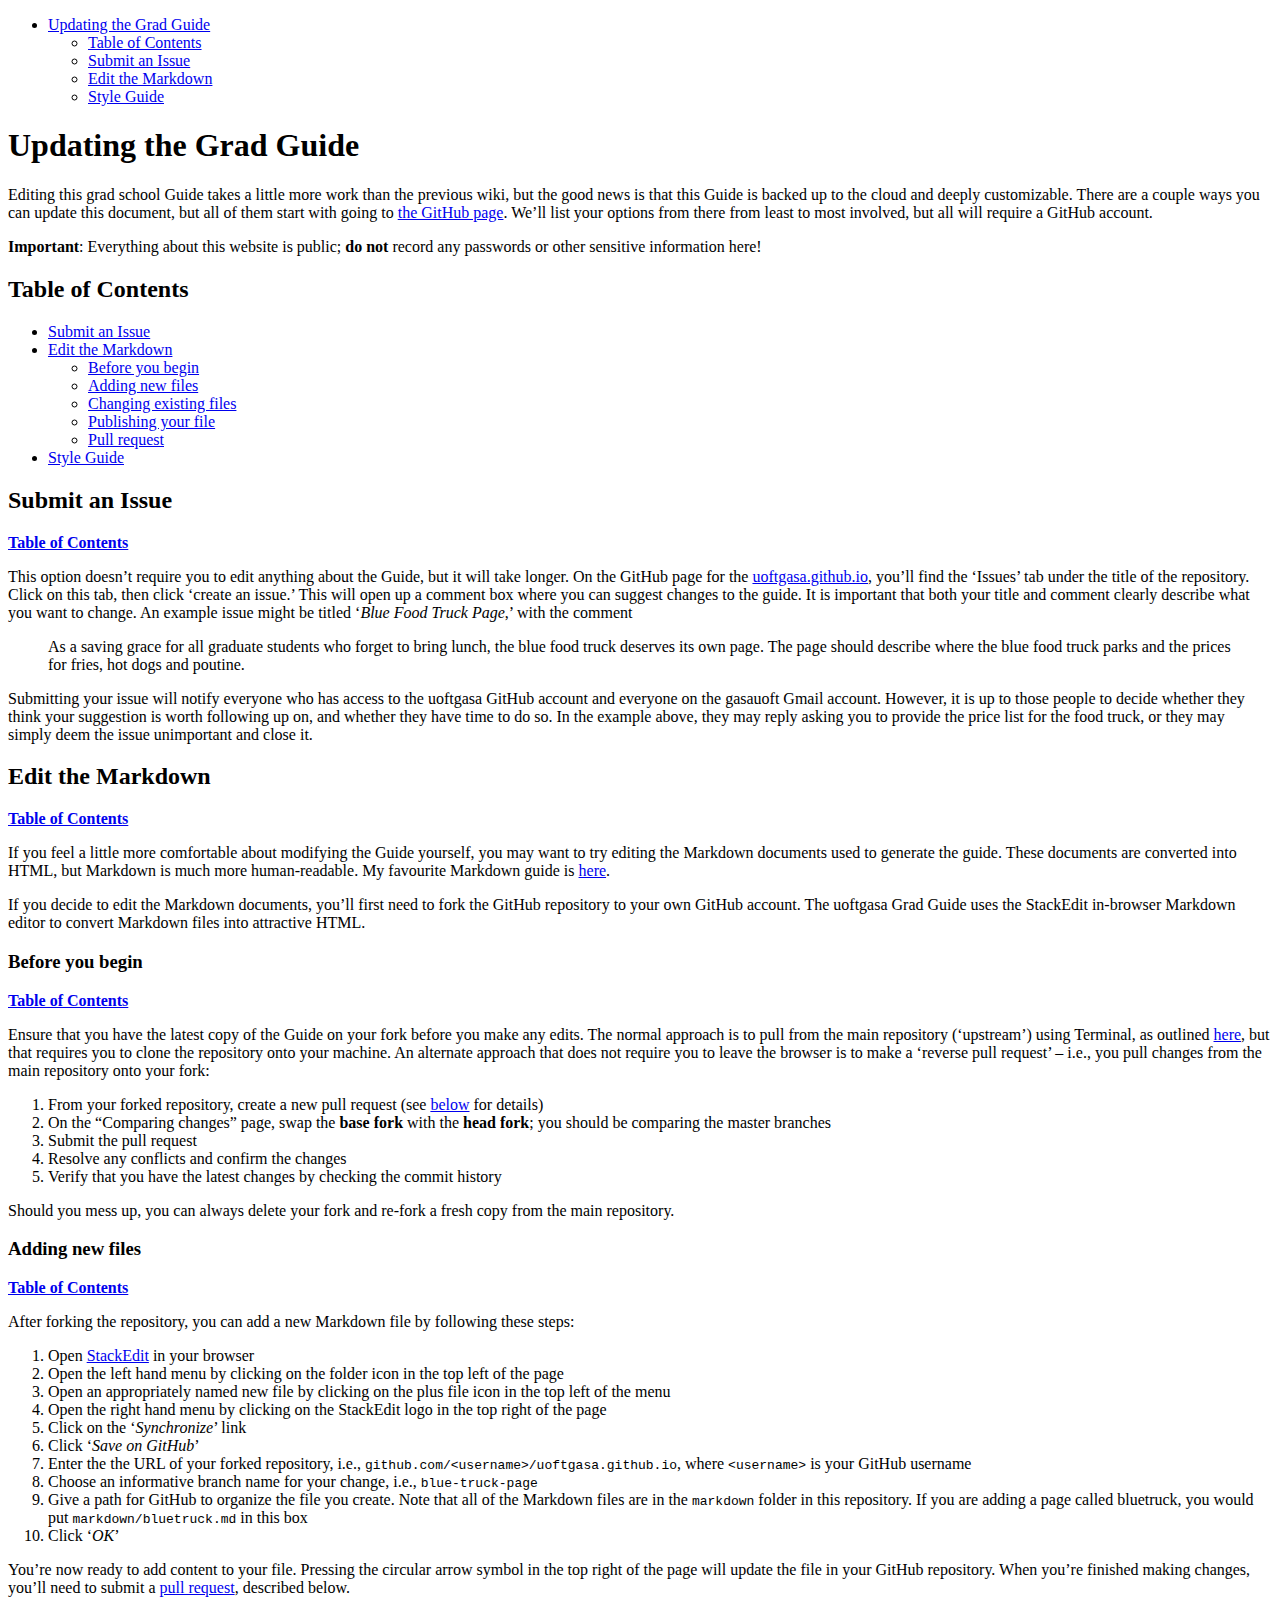
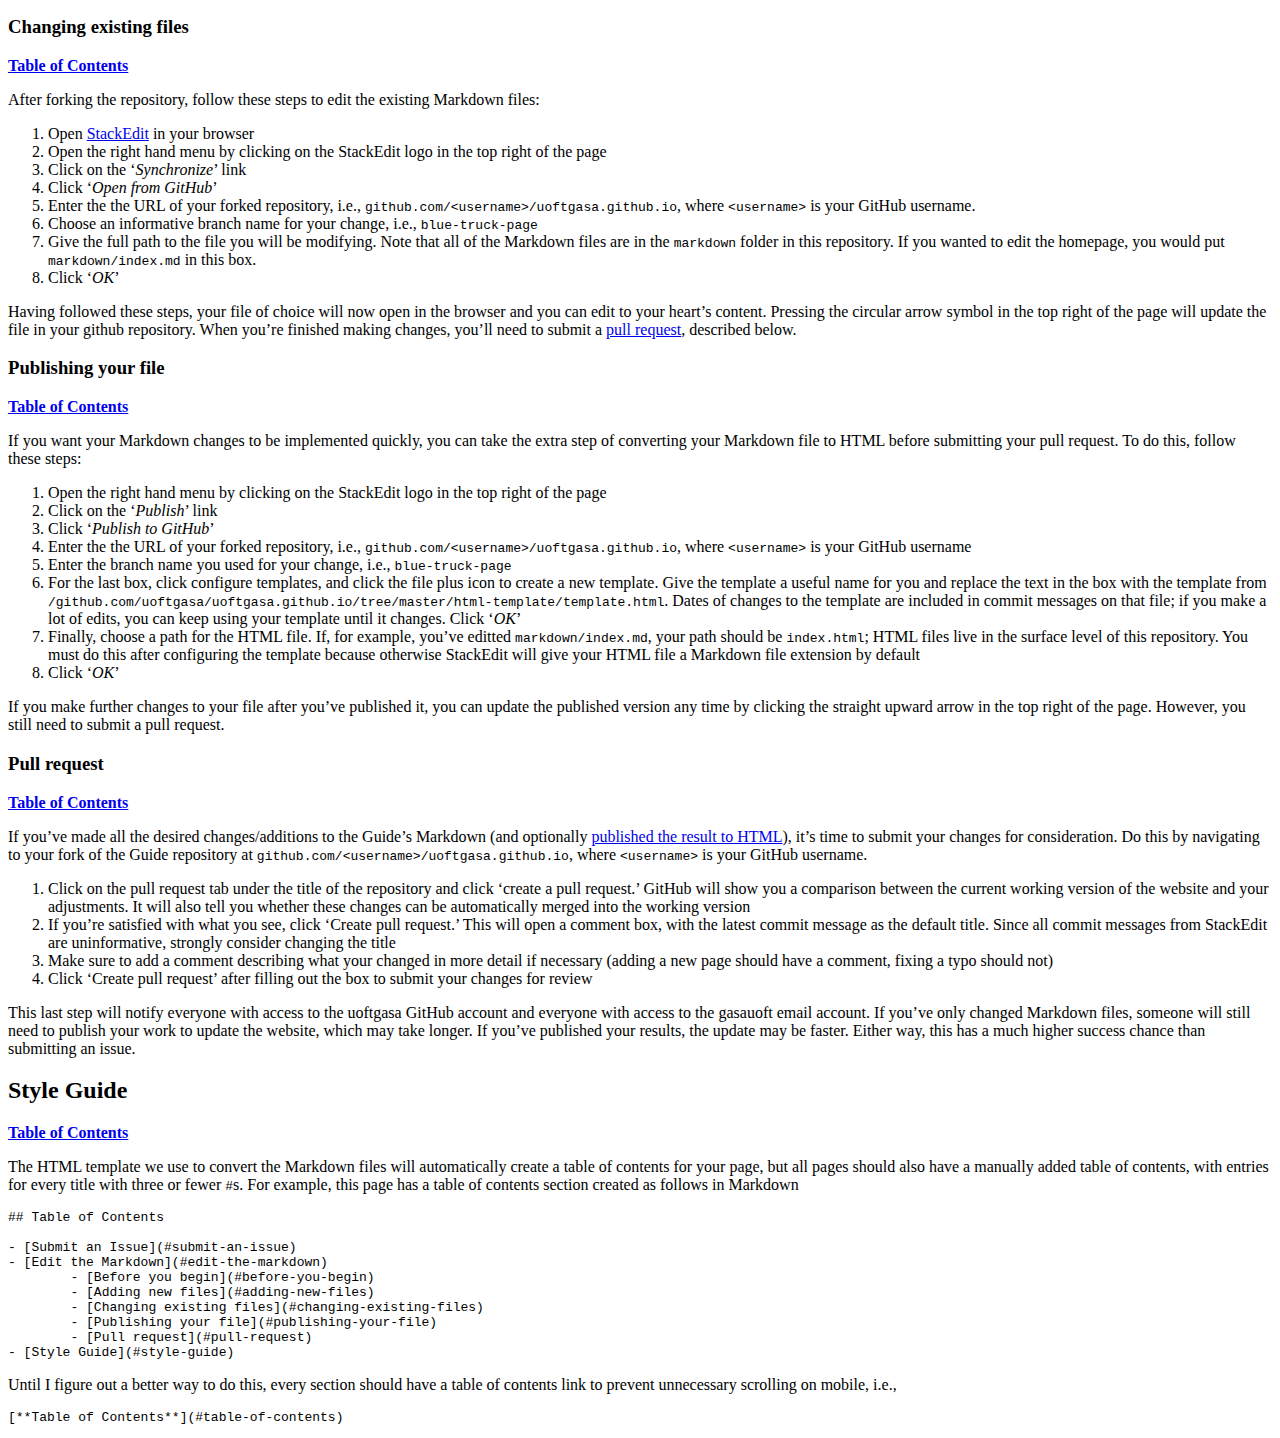
<file: howto.html>
<!DOCTYPE html>
<html>

<head>
  <meta charset="utf-8">
  <meta name="viewport" content="width=device-width, initial-scale=1.0">
  <title>howto.md</title>
  <link rel="stylesheet" href="https://stackedit.io/style.css" />
</head>

<body class="stackedit">
  <div class="stackedit__left">
    <div class="stackedit__toc">
      
<ul>
<li><a href="#updating-the-grad-guide">Updating the Grad Guide</a>
<ul>
<li><a href="#table-of-contents">Table of Contents</a></li>
<li><a href="#submit-an-issue">Submit an Issue</a></li>
<li><a href="#edit-the-markdown">Edit the Markdown</a></li>
<li><a href="#style-guide">Style Guide</a></li>
</ul>
</li>
</ul>

    </div>
  </div>
  <div class="stackedit__right">
    <div class="stackedit__html">
      <h1 id="updating-the-grad-guide">Updating the Grad Guide</h1>
<p>Editing this grad school Guide takes a little more work than the previous wiki, but the good news is that this Guide is backed up to the cloud and deeply customizable. There are a couple ways you can update this document, but all of them start with going to <a href="https://github.com/uoftgasa/uoftgasa.github.io">the GitHub page</a>. We’ll list your options from there from least to most involved, but all will require a GitHub account.</p>
<p><strong>Important</strong>: Everything about this website is public; <strong>do not</strong> record any passwords or other sensitive information here!</p>
<h2 id="table-of-contents">Table of Contents</h2>
<ul>
<li><a href="#submit-an-issue">Submit an Issue</a></li>
<li><a href="#edit-the-markdown">Edit the Markdown</a>
<ul>
<li><a href="#before-you-begin">Before you begin</a></li>
<li><a href="#adding-new-files">Adding new files</a></li>
<li><a href="#changing-existing-files">Changing existing files</a></li>
<li><a href="#publishing-your-file">Publishing your file</a></li>
<li><a href="#pull-request">Pull request</a></li>
</ul>
</li>
<li><a href="#style-guide">Style Guide</a></li>
</ul>
<h2 id="submit-an-issue">Submit an Issue</h2>
<p><a href="#table-of-contents"><strong>Table of Contents</strong></a></p>
<p>This option doesn’t require you to edit anything about the Guide, but it will take longer. On the GitHub page for the <a href="https://github.com/uoftgasa/uoftgasa.github.io">uoftgasa.github.io</a>, you’ll find the ‘Issues’ tab under the title of the repository. Click on this tab, then click ‘create an issue.’ This will open up a comment box where you can suggest changes to the guide. It is important that both your title and comment clearly describe what you want to change. An example issue might be titled ‘<em>Blue Food Truck Page</em>,’ with the comment</p>
<blockquote>
<p>As a saving grace for all graduate students who forget to bring lunch, the blue food truck deserves its own page. The page should describe where the blue food truck parks and the prices for fries, hot dogs and poutine.</p>
</blockquote>
<p>Submitting your issue will notify everyone who has access to the uoftgasa GitHub account and everyone on the gasauoft Gmail account. However, it is up to those people to decide whether they think your suggestion is worth following up on, and whether they have time to do so. In the example above, they may reply asking you to provide the price list for the food truck, or they may simply deem the issue unimportant and close it.</p>
<h2 id="edit-the-markdown">Edit the Markdown</h2>
<p><a href="#table-of-contents"><strong>Table of Contents</strong></a></p>
<p>If you feel a little more comfortable about modifying the Guide yourself, you may want to try editing the Markdown documents used to generate the guide. These documents are converted into HTML, but Markdown is much more human-readable. My favourite Markdown guide is <a href="https://github.com/adam-p/markdown-here/wiki/Markdown-Cheatsheet">here</a>.</p>
<p>If you decide to edit the Markdown documents, you’ll first need to fork the GitHub repository to your own GitHub account. The uoftgasa Grad Guide uses the StackEdit in-browser Markdown editor to convert Markdown files into attractive HTML.</p>
<h3 id="before-you-begin">Before you begin</h3>
<p><a href="#table-of-contents"><strong>Table of Contents</strong></a></p>
<p>Ensure that you have the latest copy of the Guide on your fork before you make any edits. The normal approach is to pull from the main repository (‘upstream’) using Terminal, as outlined <a href="https://help.github.com/articles/syncing-a-fork/">here</a>, but that requires you to clone the repository onto your machine. An alternate approach that does not require you to leave the browser is to make a ‘reverse pull request’ – i.e., you pull changes from the main repository onto your fork:</p>
<ol>
<li>From your forked repository, create a new pull request (see <a href="#pull-request">below</a> for details)</li>
<li>On the “Comparing changes” page, swap the <strong>base fork</strong> with the <strong>head fork</strong>; you should be comparing the master branches</li>
<li>Submit the pull request</li>
<li>Resolve any conflicts and confirm the changes</li>
<li>Verify that you have the latest changes by checking the commit history</li>
</ol>
<p>Should you mess up, you can always delete your fork and re-fork a fresh copy from the main repository.</p>
<h3 id="adding-new-files">Adding new files</h3>
<p><a href="#table-of-contents"><strong>Table of Contents</strong></a></p>
<p>After forking the repository, you can add a new Markdown file by following these steps:</p>
<ol>
<li>Open <a href="https://stackedit.io">StackEdit</a> in your browser</li>
<li>Open the left hand menu by clicking on the folder icon in the top left of the page</li>
<li>Open an appropriately named new file by clicking on the plus file icon in the top left of the menu</li>
<li>Open the right hand menu by clicking on the StackEdit logo in the top right of the page</li>
<li>Click on the ‘<em>Synchronize</em>’ link</li>
<li>Click ‘<em>Save on GitHub</em>’</li>
<li>Enter the the URL of your forked repository, i.e., <code>github.com/&lt;username&gt;/uoftgasa.github.io</code>, where <code>&lt;username&gt;</code> is your GitHub username</li>
<li>Choose an informative branch name for your change, i.e., <code>blue-truck-page</code></li>
<li>Give a path for GitHub to organize the file you create. Note that all of the Markdown files are in the <code>markdown</code> folder in this repository. If you are adding a page called bluetruck, you would put <code>markdown/bluetruck.md</code> in this box</li>
<li>Click ‘<em>OK</em>’</li>
</ol>
<p>You’re now ready to add content to your file. Pressing the circular arrow symbol in the top right of the page will update the file in your GitHub repository. When you’re finished making changes, you’ll need to submit a <a href="#pull-request">pull request</a>, described below.</p>
<h3 id="changing-existing-files">Changing existing files</h3>
<p><a href="#table-of-contents"><strong>Table of Contents</strong></a></p>
<p>After forking the repository, follow these steps to edit the existing Markdown files:</p>
<ol>
<li>Open <a href="https://stackedit.io">StackEdit</a> in your browser</li>
<li>Open the right hand menu by clicking on the StackEdit logo in the top right of the page</li>
<li>Click on the ‘<em>Synchronize</em>’ link</li>
<li>Click ‘<em>Open from GitHub</em>’</li>
<li>Enter the the URL of your forked repository, i.e., <code>github.com/&lt;username&gt;/uoftgasa.github.io</code>, where <code>&lt;username&gt;</code> is your GitHub username.</li>
<li>Choose an informative branch name for your change, i.e., <code>blue-truck-page</code></li>
<li>Give the full path to the file you will be modifying. Note that all of the Markdown files are in the <code>markdown</code> folder in this repository.  If you wanted to edit the homepage, you would put <code>markdown/index.md</code> in this box.</li>
<li>Click ‘<em>OK</em>’</li>
</ol>
<p>Having followed these steps, your file of choice will now open in the browser and you can edit to your heart’s content. Pressing the circular arrow symbol in the top right of the page will update the file in your github repository. When you’re finished making changes, you’ll need to submit a <a href="#pull-request">pull request</a>, described below.</p>
<h3 id="publishing-your-file">Publishing your file</h3>
<p><a href="#table-of-contents"><strong>Table of Contents</strong></a></p>
<p>If you want your Markdown changes to be implemented quickly, you can take the extra step of converting your Markdown file to HTML before submitting your pull request. To do this, follow these steps:</p>
<ol>
<li>Open the right hand menu by clicking on the StackEdit logo in the top right of the page</li>
<li>Click on the ‘<em>Publish</em>’ link</li>
<li>Click ‘<em>Publish to GitHub</em>’</li>
<li>Enter the the URL of your forked repository, i.e., <code>github.com/&lt;username&gt;/uoftgasa.github.io</code>, where <code>&lt;username&gt;</code> is your GitHub username</li>
<li>Enter the branch name you used for your change, i.e., <code>blue-truck-page</code></li>
<li>For the last box, click configure templates, and click the file plus icon to create a new template. Give the template a useful name for you and replace the text in the box with the template from <code>/github.com/uoftgasa/uoftgasa.github.io/tree/master/html-template/template.html</code>. Dates of changes to the template are included in commit messages on that file; if you make a lot of edits, you can keep using your template until it changes. Click ‘<em>OK</em>’</li>
<li>Finally, choose a path for the HTML file. If, for example, you’ve editted <code>markdown/index.md</code>, your path should be <code>index.html</code>; HTML files live in the surface level of this repository. You must do this after configuring the template because otherwise StackEdit will give your HTML file a Markdown file extension by default</li>
<li>Click ‘<em>OK</em>’</li>
</ol>
<p>If you make further changes to your file after you’ve published it, you can update the published version any time by clicking the straight upward arrow in the top right of the page. However, you still need to submit a pull request.</p>
<h3 id="pull-request">Pull request</h3>
<p><a href="#table-of-contents"><strong>Table of Contents</strong></a></p>
<p>If you’ve made all the desired changes/additions to the Guide’s Markdown (and optionally <a href="#publishing-your-file">published the result to HTML</a>), it’s time to submit your changes for consideration. Do this by navigating to your fork of the Guide repository at <code>github.com/&lt;username&gt;/uoftgasa.github.io</code>, where <code>&lt;username&gt;</code> is your GitHub username.</p>
<ol>
<li>Click on the pull request tab under the title of the repository and click ‘create a pull request.’ GitHub will show you a comparison between the current working version of the website and your adjustments. It will also tell you whether these changes can be automatically merged into the working version</li>
<li>If you’re satisfied with what you see, click ‘Create pull request.’ This will open a comment box, with the latest commit message as the default title. Since all commit messages from StackEdit are uninformative, strongly consider changing the title</li>
<li>Make sure to add a comment describing what your changed in more detail if necessary (adding a new page should have a comment, fixing a typo should not)</li>
<li>Click ‘Create pull request’ after filling out the box to submit your changes for review</li>
</ol>
<p>This last step will notify everyone with access to the uoftgasa GitHub account and everyone with access to the gasauoft email account. If you’ve only changed Markdown files, someone will still need to publish your work to update the website, which may take longer. If you’ve published your results, the update may be faster. Either way, this has a much higher success chance than submitting an issue.</p>
<h2 id="style-guide">Style Guide</h2>
<p><a href="#table-of-contents"><strong>Table of Contents</strong></a></p>
<p>The HTML template we use to convert the Markdown files will automatically create a table of contents for your page, but all pages should also have a manually added table of contents, with entries for every title with three or fewer <code>#</code>s.  For example, this page has a table of contents section created as follows in Markdown</p>
<pre><code>## Table of Contents

- [Submit an Issue](#submit-an-issue)
- [Edit the Markdown](#edit-the-markdown)
	- [Before you begin](#before-you-begin)
	- [Adding new files](#adding-new-files)
	- [Changing existing files](#changing-existing-files)
	- [Publishing your file](#publishing-your-file)
	- [Pull request](#pull-request)
- [Style Guide](#style-guide)
</code></pre>
<p>Until I figure out a better way to do this, every section should have a table of contents link to prevent unnecessary scrolling on mobile, i.e.,</p>
<pre><code>[**Table of Contents**](#table-of-contents)
</code></pre>
<!--stackedit_data:&#10;eyJoaXN0b3J5IjpbLTI2MTMxNzU5NywxNDAyOTE1MTI5XX0=&#10;-->

    </div>
  </div>
</body>

</html>
</file>
